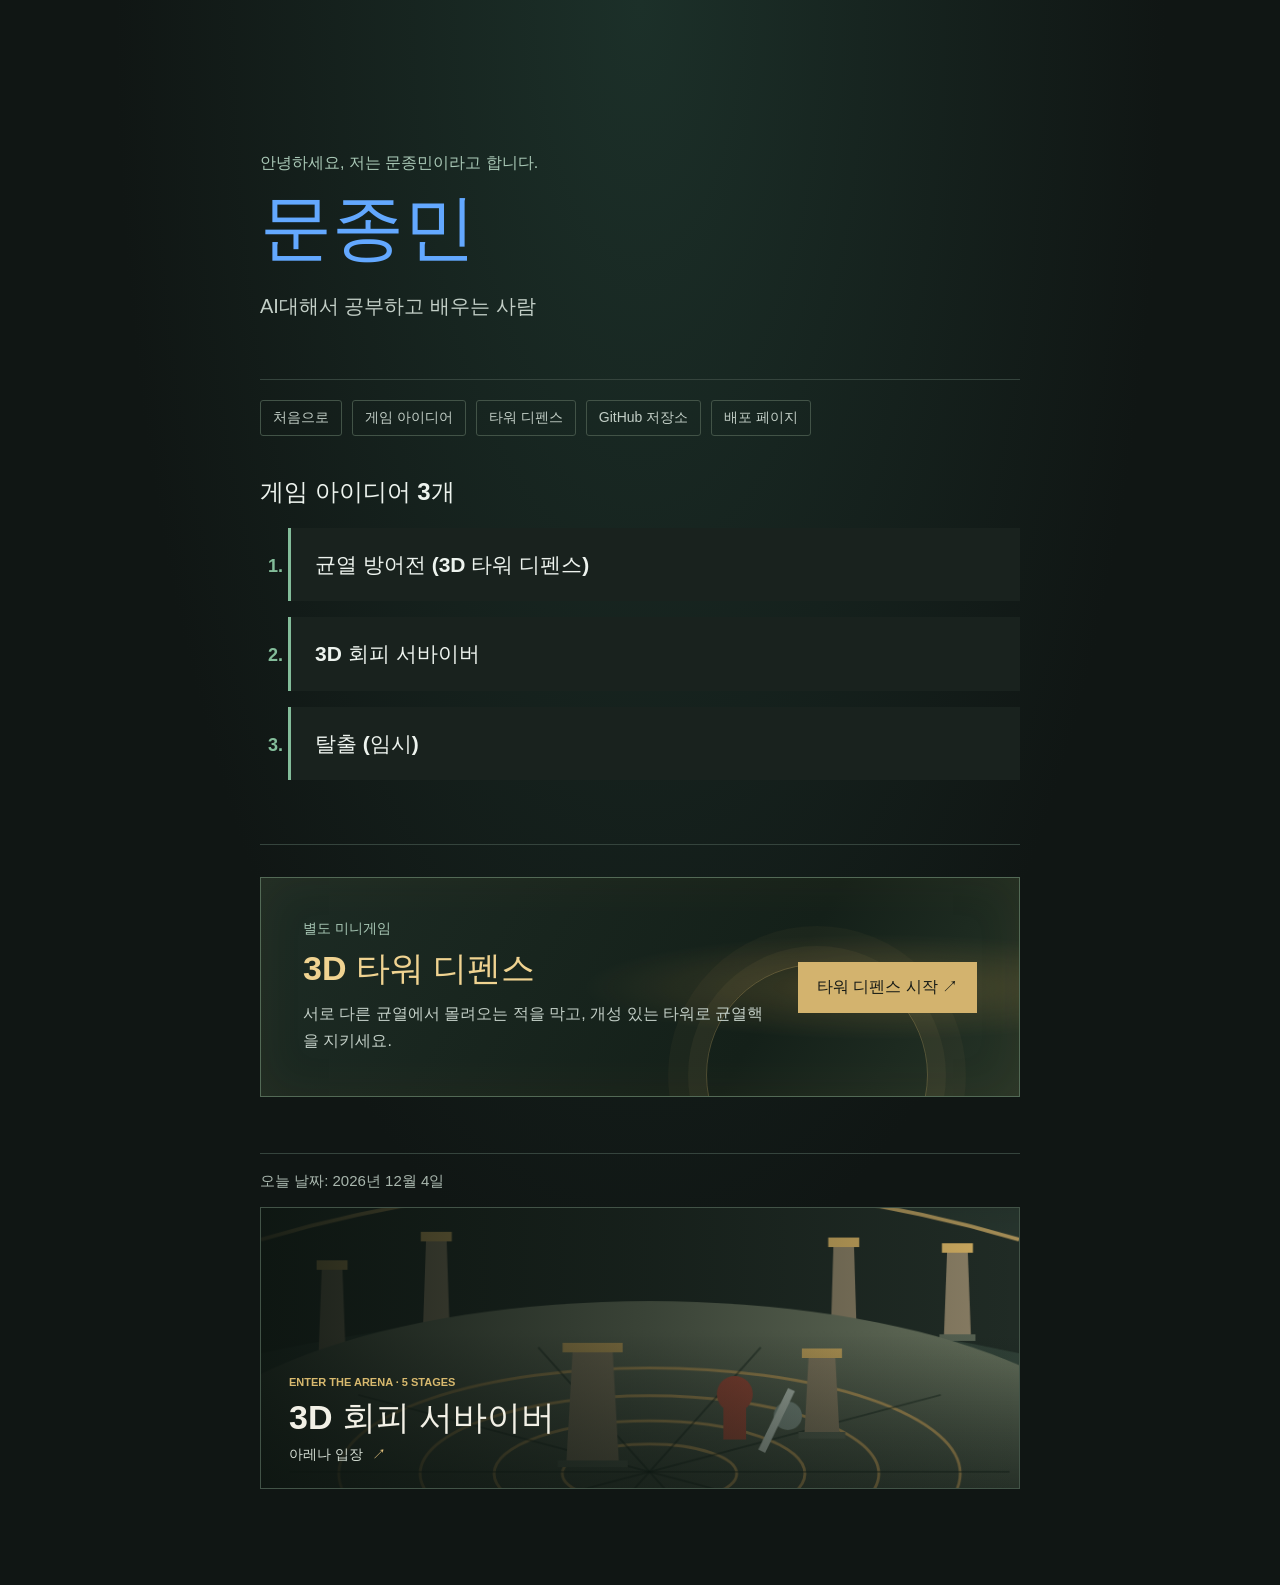
<file: index.html>
<!doctype html>
<html lang="ko">
  <head>
    <meta charset="UTF-8">
    <meta name="viewport" content="width=device-width, initial-scale=1.0">
    <meta name="theme-color" content="#101614">
    <title>문종민 | 자기소개</title>
    <link rel="stylesheet" href="style.css">
    <script src="script.js" defer></script>
  </head>
  <body>
    <main class="intro" id="top">
      <header class="intro__header">
        <p class="intro__eyebrow">안녕하세요, 저는 문종민이라고 합니다.</p>
        <h1 tabindex="0">문종민</h1>
        <p class="intro__summary" tabindex="0">AI대해서 공부하고 배우는 사람</p>
      </header>

      <nav class="site-nav" aria-label="페이지 메뉴">
        <a href="#top">처음으로</a>
        <a href="#games">게임 아이디어</a>
        <a href="#tower-defense">타워 디펜스</a>
        <a href="https://github.com/djehx/1-------------">GitHub 저장소</a>
        <a href="https://djehx.github.io/1-------------/">배포 페이지</a>
      </nav>

      <section class="games" id="games" aria-labelledby="games-title">
        <h2 id="games-title">게임 아이디어 3개</h2>
        <ol class="idea-list">
          <li>
            <article class="game-idea" tabindex="0">
              <h3>균열 방어전 (3D 타워 디펜스)</h3>
              <dl class="game-idea__details" aria-live="polite">
                <div class="game-idea__step" hidden>
                  <dt>한 줄 설명</dt>
                  <dd>서로 다른 균열에서 몰려오는 적을 막고 균열핵을 지키는 것이 목표입니다.</dd>
                </div>
                <div class="game-idea__step" hidden>
                  <dt>플레이어가 하는 일</dt>
                  <dd>골드로 공격·빙결·번개 타워를 배치하고 강화해 늘어나는 적 출현 지점을 방어합니다.</dd>
                </div>
                <div class="game-idea__step" hidden>
                  <dt>게임이 끝나는 조건</dt>
                  <dd>다섯 스테이지를 모두 막아내면 게임이 종료됩니다.</dd>
                </div>
              </dl>
            </article>
          </li>
          <li>
            <article class="game-idea" tabindex="0">
              <h3>3D 회피 서바이버</h3>
              <dl class="game-idea__details" aria-live="polite">
                <div class="game-idea__step" hidden>
                  <dt>한 줄 설명</dt>
                  <dd>콜로세움에서 몰려오는 적을 피하고 검으로 쓰러뜨리며 5개 스테이지를 돌파하세요.</dd>
                </div>
                <div class="game-idea__step" hidden>
                  <dt>플레이어가 하는 일</dt>
                  <dd>WASD로 이동하고 마우스로 조준해 검을 휘두르세요. Shift 도약과 스페이스 2단 점프로 공격을 피하고, 클리어 보상으로 상점에서 강화나 적 약화를 선택하세요.</dd>
                </div>
                <div class="game-idea__step" hidden>
                  <dt>게임이 끝나는 조건</dt>
                  <dd>5개 스테이지를 모두 클리어하면 게임이 종료됩니다.</dd>
                </div>
              </dl>
            </article>
          </li>
          <li>
            <article class="game-idea" tabindex="0">
              <h3>탈출 (임시)</h3>
              <dl class="game-idea__details" aria-live="polite">
                <div class="game-idea__step" hidden>
                  <dt>한 줄 설명</dt>
                  <dd>지정된 장소에서 퀘스트를 진행하세요.</dd>
                </div>
                <div class="game-idea__step" hidden>
                  <dt>플레이어가 하는 일</dt>
                  <dd>정해진 장소로 이동해 미니게임 형태의 퀘스트를 수행하고, 탈출에 필요한 힌트를 얻습니다.</dd>
                </div>
                <div class="game-idea__step" hidden>
                  <dt>게임이 끝나는 조건</dt>
                  <dd>힌트를 바탕으로 정답을 찾아 탈출하면 게임이 종료됩니다.</dd>
                </div>
              </dl>
            </article>
          </li>
        </ol>
      </section>

      <section class="tower-defense" id="tower-defense" aria-labelledby="tower-defense-title">
        <div class="tower-defense-portal">
          <div class="tower-defense-portal__copy">
            <p class="tower-defense__eyebrow">별도 미니게임</p>
            <h2 id="tower-defense-title">3D 타워 디펜스</h2>
            <p>서로 다른 균열에서 몰려오는 적을 막고, 개성 있는 타워로 균열핵을 지키세요.</p>
          </div>
          <a class="tower-defense-portal__link" href="tower-defense.html">
            타워 디펜스 시작 <span aria-hidden="true">↗</span>
          </a>
        </div>
      </section>

      <footer class="page-footer">
        <p>오늘 날짜: <time id="today-date"></time></p>
        <a class="survivor-portal" href="survivor.html" aria-label="3D 회피 서바이버 게임 시작">
          <canvas id="game" width="800" height="600" aria-hidden="true"></canvas>
          <span class="survivor-portal__copy">
            <span class="survivor-portal__eyebrow">ENTER THE ARENA · 5 STAGES</span>
            <strong>3D 회피 서바이버</strong>
            <span class="survivor-portal__action">아레나 입장 <span aria-hidden="true">↗</span></span>
          </span>
        </a>
      </footer>
    </main>
  </body>
</html>
</file>
<file: style.css>
:root {
  color-scheme: dark;
  font-family: "Malgun Gothic", "Apple SD Gothic Neo", sans-serif;
  background: #101614;
  color: #edf3ee;
  font-synthesis: none;
  text-rendering: optimizeLegibility;
}

* {
  box-sizing: border-box;
}

body {
  min-width: 320px;
  min-height: 100vh;
  margin: 0;
  background: radial-gradient(ellipse at 50% 0%, #1c3029 0%, #101614 58%);
}

.intro {
  width: min(100% - 48px, 760px);
  margin: 0 auto;
  padding: clamp(88px, 17vh, 160px) 0 96px;
}

.intro__header {
  padding-bottom: 56px;
  border-bottom: 1px solid #35443d;
}

.intro__eyebrow {
  margin: 0 0 12px;
  color: #a9c8b6;
  font-size: 16px;
}

h1 {
  margin: 0;
  color: #63a8ff;
  font-size: 72px;
  line-height: 1.15;
  overflow-wrap: anywhere;
  cursor: pointer;
  transition: color 160ms ease;
}

h1.is-glitching {
  color: #ffffff;
  animation: text-noise 80ms steps(2, end) infinite;
}

.intro__summary {
  margin: 20px 0 0;
  color: #c2cec6;
  font-size: 20px;
  line-height: 1.7;
  cursor: pointer;
}

.intro__summary.is-glitching {
  animation: text-noise 80ms steps(2, end) infinite;
}

.site-nav {
  display: flex;
  flex-wrap: wrap;
  gap: 10px;
  margin-top: 20px;
}

.site-nav a {
  padding: 8px 12px;
  border: 1px solid #425347;
  border-radius: 3px;
  color: #c2cec6;
  font-size: 14px;
  text-decoration: none;
}

.site-nav a:hover,
.site-nav a:focus-visible {
  border-color: #a9c8b6;
  color: #edf3ee;
}

.site-nav a:focus-visible {
  outline: 2px solid #f1c76b;
  outline-offset: 3px;
}

@keyframes text-noise {
  0% {
    text-shadow: 2px 0 #ff5470, -2px 0 #54d9ff;
  }

  50% {
    text-shadow: -2px 0 #ff5470, 2px 0 #54d9ff;
  }

  100% {
    text-shadow: 1px 1px #ff5470, -1px -1px #54d9ff;
  }
}

.games {
  padding-top: 40px;
}

.games h2 {
  margin: 0 0 20px;
  font-size: 24px;
}

.idea-list {
  display: grid;
  gap: 16px;
  margin: 0;
  padding-left: 28px;
}

.idea-list > li::marker {
  color: #83bd9a;
  font-size: 18px;
  font-weight: 700;
}

.game-idea {
  padding: 22px 24px;
  border-left: 3px solid #83bd9a;
  background: #19221e;
  cursor: pointer;
}

.game-idea:focus-visible {
  outline: 2px solid #83bd9a;
  outline-offset: 3px;
}

.game-idea h3 {
  margin: 0;
  color: #edf3ee;
  font-size: 21px;
  line-height: 1.4;
  overflow-wrap: anywhere;
}

.game-idea.is-glitching h3 {
  animation: text-noise 80ms steps(2, end) infinite;
}

.game-idea__details {
  display: none;
  gap: 14px;
  margin: 0;
}

.game-idea.is-active .game-idea__details {
  display: grid;
  margin-top: 20px;
}

.game-idea__details div {
  display: grid;
  grid-template-columns: 150px minmax(0, 1fr);
  gap: 16px;
  padding-top: 14px;
  border-top: 1px solid #35443d;
}

.game-idea__details .game-idea__step[hidden] {
  display: none;
}

.game-idea__details dt {
  color: #a9c8b6;
  font-size: 15px;
  font-weight: 700;
  line-height: 1.6;
}

.game-idea__details dd {
  margin: 0;
  color: #c2cec6;
  font-size: 16px;
  line-height: 1.7;
  overflow-wrap: anywhere;
}

.tower-defense {
  margin-top: 64px;
  padding-top: 32px;
  border-top: 1px solid #35443d;
}

.tower-defense__eyebrow {
  margin: 0;
  color: #a9c8b6;
  font-size: 14px;
}

#game {
  display: block;
  width: 100%;
  height: clamp(210px, 30vw, 280px);
  object-fit: cover;
  transition: transform 240ms ease;
}

.survivor-portal {
  position: relative;
  display: block;
  margin-top: 16px;
  overflow: hidden;
  border: 1px solid #425347;
  background: #14231c;
  color: #f2f0e6;
  text-decoration: none;
}

.survivor-portal::after {
  position: absolute;
  inset: 0;
  background: linear-gradient(90deg, rgb(12 20 16 / 90%), rgb(12 20 16 / 48%) 52%, transparent), linear-gradient(0deg, rgb(12 20 16 / 50%), transparent 55%);
  content: "";
}

.survivor-portal:hover #game {
  transform: scale(1.025);
}

.survivor-portal:focus-visible {
  outline: 2px solid #f1c76b;
  outline-offset: 4px;
}

.survivor-portal__copy {
  position: absolute;
  z-index: 1;
  inset: auto 28px 24px;
  display: grid;
  justify-items: start;
  gap: 9px;
}

.survivor-portal__eyebrow {
  color: #d8b96e;
  font-size: 11px;
  font-weight: 700;
}

.survivor-portal__copy strong {
  color: #f2f0e6;
  font-size: clamp(24px, 5vw, 34px);
  line-height: 1.2;
}

.survivor-portal__action {
  color: #d4ddd3;
  font-size: 14px;
}

.survivor-portal__action span {
  padding-left: 5px;
  color: #e7c47e;
}

.tower-defense-portal {
  position: relative;
  display: flex;
  align-items: center;
  justify-content: space-between;
  gap: 24px;
  overflow: hidden;
  padding: clamp(24px, 5vw, 42px);
  border: 1px solid #536a56;
  background:
    radial-gradient(ellipse at 82% 50%, rgb(226 172 82 / 22%), transparent 34%),
    linear-gradient(120deg, #1d2b24, #142019 66%, #263427);
  box-shadow: inset 0 0 48px rgb(179 134 63 / 7%);
}

.tower-defense-portal::after {
  position: absolute;
  right: 12%;
  bottom: -90px;
  width: 220px;
  height: 220px;
  border: 1px solid rgb(222 186 112 / 28%);
  border-radius: 50%;
  box-shadow: 0 0 0 18px rgb(222 186 112 / 5%), 0 0 0 38px rgb(222 186 112 / 4%);
  content: "";
  pointer-events: none;
}

.tower-defense-portal__copy {
  position: relative;
  z-index: 1;
}

.tower-defense-portal__copy h2 {
  margin: 8px 0;
  color: #f0d391;
  font-size: clamp(24px, 4vw, 34px);
}

.tower-defense-portal__copy p:last-child {
  margin: 0;
  color: #c2cec6;
  line-height: 1.7;
}

.tower-defense-portal__link {
  position: relative;
  z-index: 1;
  flex: 0 0 auto;
  padding: 14px 18px;
  border: 1px solid #d3b36e;
  background: #d3b36e;
  color: #171b16;
  font-weight: 800;
  text-decoration: none;
  transition: background-color 140ms ease, transform 140ms ease;
}

.tower-defense-portal__link:hover {
  transform: translateY(-2px);
  background: #f0d391;
}

.tower-defense-portal__link:focus-visible {
  outline: 2px solid #f1e7c7;
  outline-offset: 3px;
}

.page-footer {
  margin-top: 56px;
  padding-top: 18px;
  border-top: 1px solid #35443d;
  color: #a9b7ae;
  font-size: 15px;
}

.page-footer p {
  margin: 0;
}

@media (max-width: 480px) {
  .intro {
    width: min(100% - 40px, 760px);
    padding-top: 88px;
  }

  .intro__header {
    padding-bottom: 40px;
  }

  h1 {
    font-size: 48px;
  }

  .intro__summary {
    font-size: 18px;
  }

  .idea-list {
    padding-left: 24px;
  }

  .game-idea {
    padding: 18px 16px;
  }

  .game-idea__details div {
    grid-template-columns: 1fr;
    gap: 4px;
  }

  .tower-defense-portal {
    align-items: flex-start;
    flex-direction: column;
  }

}
</file>
